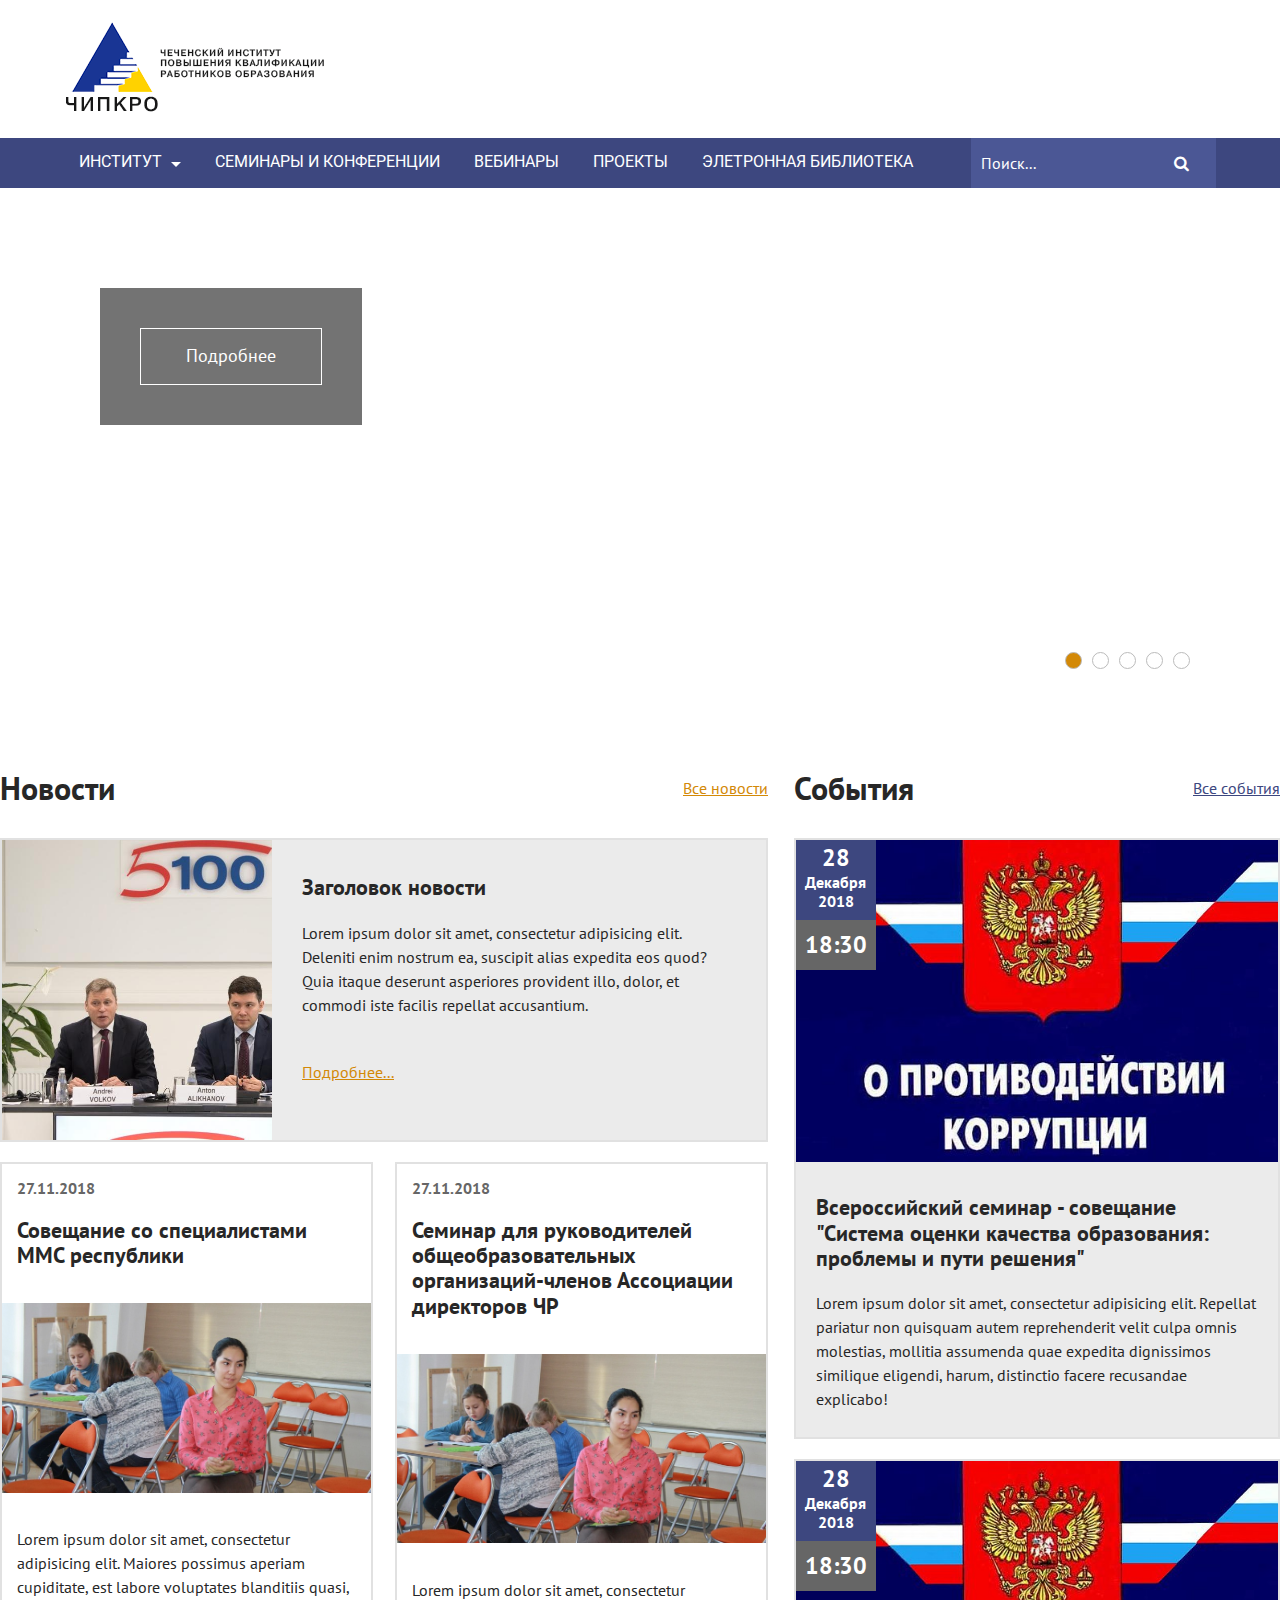
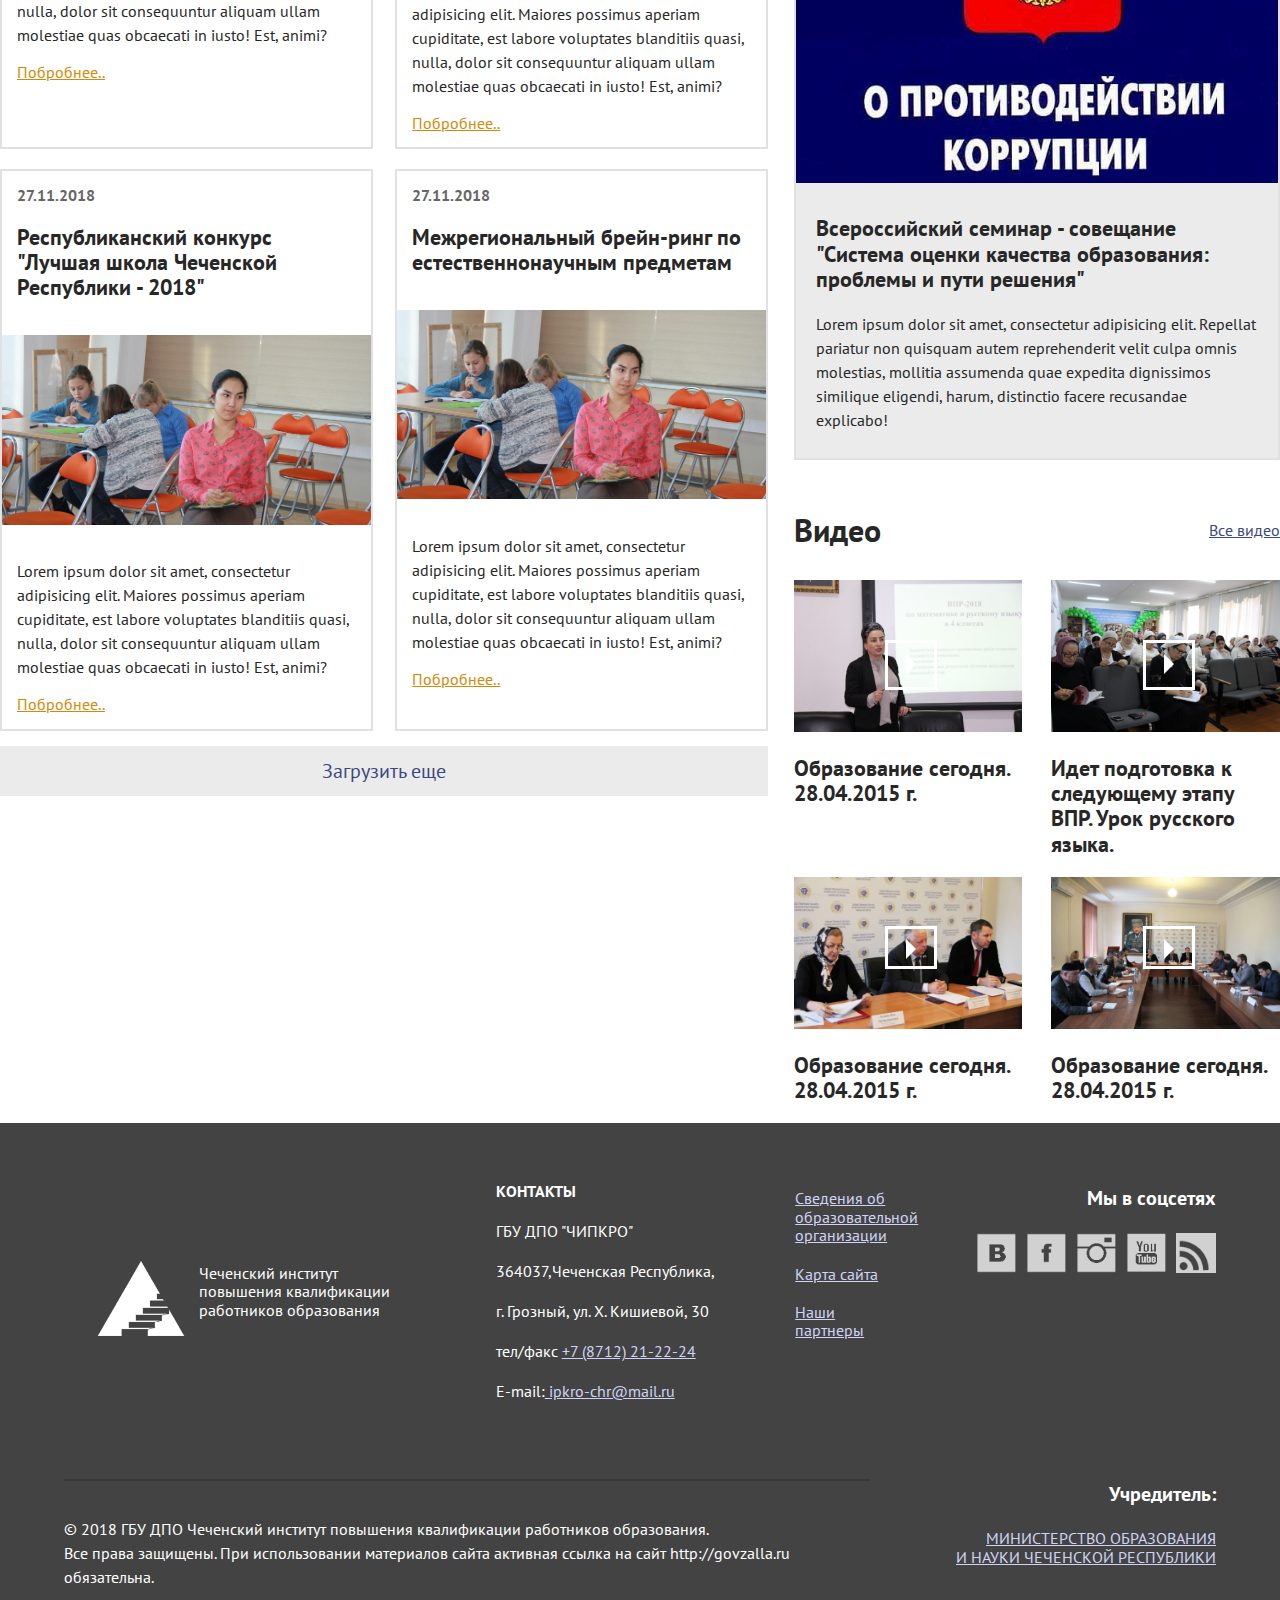
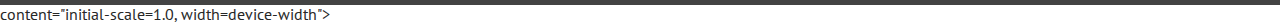
<file: index.html>
<!DOCTYPE html>
<html lang="en">
	<head>
		<meta charset="UTF-8">
		<link rel="stylesheet" href="css/reset.css">
		<link rel="stylesheet" href="css/style.css">
		<link rel="stylesheet" href="https://cdnjs.cloudflare.com/ajax/libs/font-awesome/4.7.0/css/font-awesome.min.css">
		<meta name="viewport" content="width=device-width, initial-scale=1.0">
		<script src="https://ajax.googleapis.com/ajax/libs/jquery/3.3.1/jquery.min.js"></script>
	
	</head>

		<title>Govzalla</title>
<body>
	<!--HEADER CONTENT-->
	<div class="container">
		<div class="header">
			<div class="header__logo">
				<img src="img/logo.png" alt="логотип ЧИПКРО">
			</div>
			<div class="header__sidebar">
				<div class="menu-button">
					<button type="button" class="navbar-toggle" onclick="myFunction(this)">
							<span class="icon-menu-btn one-anim"></span>
							<span class="icon-menu-btn two-anim"></span>
							<span class="icon-menu-btn three-anim"></span>
					</button>
				</div>

			</div>
		</div>
		<div class="navbar-container">
			<div class="navbar">
				<div class="navbar__top">
					<ul class="ul">
						<li class="dropdown">
							<a href="#">Институт <span class="carent"></span></a>
						<div class="dropdown-menu">
								<div class="table">
							      <ul class="row">
							        <li class="cell"><a href="">История института</a></li>
							        <li class="cell"><a href="">Структура института</a></li>
							        <li class="cell"><a href="">Деятельность института</a></li>
							        <li class="cell"><a href="">Кафедры</a></li>
							      </ul>
							      <ul class="row">
							        <li class="cell"><a href="">Центры</a></li>
							        <li class="cell"><a href="">Ученный совет</a></li>
							        <li class="cell"><a href="">Программы повышения квалификации</a></li>
							        <li class="cell"><a href="">Профсоюзная страничка</a></li>
							      </ul>
   								</div>
						</div>
						</li>
						<li><a href="#">Семинары и конференции</a></li>
						<li><a href="#">Вебинары</a></li>
						<li><a href="">Проекты</a></li>
						<li><a href="">Элетронная библиотека</a></li>
					</ul>
				</div>
				<div class="navbar__search">
					<form action="#" class="form-search">
						<div class="form-group">
							<input type="text" class="input-search" placeholder="Поиск...">
						<button type="submit" class="btn btn-search fa fa-search">
							<i class="icon-search"></i>
						</button>
						</div>
					</form>
				</div>
			</div>
		</div>
	</div>
	<div class="container slide-main-content">
			<div class="slide__wrap">
				<div class="slider-plate">
					<div class="slider-header">
							<!-- <h1>Межрегиональный брейн-ринг по естественнонаучным предметам</h1> -->
					</div>
					<div class="slider-footer btn btn-more ">
							<a href="#"> Подробнее</a>
					</div>
				</div>
			</div>
	</div>
		<div class="row-dot">
				<div class="dot-content">
					<span></span>
				</div>
		</div>

<!--MAIN CONTENT-->

	<div class="container">
			<div class="main-content">
			 <div class="news-box">
				<div class="header-news">
					<div class="header__title">
						<h1>Новости</h1>
					</div>
					<div class="header__link">
						<a href="#" class="post__more"> Все новости</a>
					</div>
				</div>
				<div class="main-card">
					<div class="main__img">
						
					</div>
					<div class="main__right">
						<div class="main__description">
						<a href="#" class="h1post">Заголовок новости</a>
						<p>Lorem ipsum dolor sit amet, consectetur adipisicing elit. Deleniti enim nostrum ea, suscipit alias expedita eos quod? Quia itaque deserunt asperiores provident illo, dolor, et commodi iste facilis repellat accusantium.</p>
					</div>
					<div class="main__link">
						<a href="#" class="post__more">Подробнее...</a>
					</div>
					</div>
				</div>
				<div class="post">
					<div class="post__item">
						<div class="post__content">
							<div class="post__date">27.11.2018</div>
							<a href="" class="h1post">Совещание со специалистами ММС республики</a>
						</div>
						<div class="post__img">
							<img src="uploads/posts/11.jpg" alt="">
						</div>
						<div class="post__content">
							<p>
								Lorem ipsum dolor sit amet, consectetur adipisicing elit. Maiores possimus aperiam cupiditate, est labore voluptates blanditiis quasi, nulla, dolor sit consequuntur aliquam ullam molestiae quas obcaecati in iusto! Est, animi?
							</p>
							<a href="#" class="post__more"> Побробнее..</a>
						</div>
					</div>
				<div class="post__item">
					<div class="post__content">
						<div class="post__date">27.11.2018</div>
						<a href="" class="h1post">Семинар для руководителей общеобразовательных организаций-членов Ассоциации директоров ЧР</a>
					</div>
					<div class="post__img">
						<img src="uploads/posts/11.jpg" alt="">
					</div>
					<div class="post__content">
						<p>
							Lorem ipsum dolor sit amet, consectetur adipisicing elit. Maiores possimus aperiam cupiditate, est labore voluptates blanditiis quasi, nulla, dolor sit consequuntur aliquam ullam molestiae quas obcaecati in iusto! Est, animi?
						</p>
						<a href="#" class="post__more"> Побробнее..</a>
					</div>
				</div>
					<div class="post__item">
					<div class="post__content">
						<div class="post__date">27.11.2018</div>
						<a href="" class="h1post">Республиканский конкурс "Лучшая школа Чеченской Республики - 2018"</a>
					</div>
					<div class="post__img">
						<img src="uploads/posts/11.jpg" alt="">
					</div>
					<div class="post__content">
						<p>
							Lorem ipsum dolor sit amet, consectetur adipisicing elit. Maiores possimus aperiam cupiditate, est labore voluptates blanditiis quasi, nulla, dolor sit consequuntur aliquam ullam molestiae quas obcaecati in iusto! Est, animi?
						</p>
						<a href="#" class="post__more"> Побробнее..</a>
					</div>
				</div>
				<div class="post__item">
					<div class="post__content">
						<div class="post__date">27.11.2018</div>
						<a href="" class="h1post">Межрегиональный брейн-ринг по естественнонаучным предметам</a>
					</div>
					<div class="post__img">
						<img src="uploads/posts/11.jpg" alt="">
					</div>
					<div class="post__content">
						<p>
							Lorem ipsum dolor sit amet, consectetur adipisicing elit. Maiores possimus aperiam cupiditate, est labore voluptates blanditiis quasi, nulla, dolor sit consequuntur aliquam ullam molestiae quas obcaecati in iusto! Est, animi?
						</p>
						<a href="#" class="post__more"> Побробнее..</a>
					</div>
				</div>
				<div class="post__item">
					<div class="post__content">
						<div class="post__date">27.11.2018</div>
						<a href="" class="h1post">Межрегиональный брейн-ринг по естественнонаучным предметам</a>
					</div>
					<div class="post__img">
						<img src="uploads/posts/11.jpg" alt="">
					</div>
					<div class="post__content">
						<p>
							Lorem ipsum dolor sit amet, consectetur adipisicing elit. Maiores possimus aperiam cupiditate, est labore voluptates blanditiis quasi, nulla, dolor sit consequuntur aliquam ullam molestiae quas obcaecati in iusto! Est, animi?
						</p>
						<a href="#" class="post__more"> Побробнее..</a>
					</div>
				</div>
				<div class="post__item">
					<div class="post__content">
						<div class="post__date">27.11.2018</div>
						<a href="" class="h1post">Межрегиональный брейн-ринг по естественнонаучным предметам</a>
					</div>
					<div class="post__img">
						<img src="uploads/posts/11.jpg" alt="">
					</div>
					<div class="post__content">
						<p>
							Lorem ipsum dolor sit amet, consectetur adipisicing elit. Maiores possimus aperiam cupiditate, est labore voluptates blanditiis quasi, nulla, dolor sit consequuntur aliquam ullam molestiae quas obcaecati in iusto! Est, animi?
						</p>
						<a href="#" class="post__more"> Побробнее..</a>
					</div>
				</div>
				<div class="post__item">
					<div class="post__content">
						<div class="post__date">27.11.2018</div>
						<a href="" class="h1post">Межрегиональный брейн-ринг по естественнонаучным предметам</a>
					</div>
					<div class="post__img">
						<img src="uploads/posts/11.jpg" alt="">
					</div>
					<div class="post__content">
						<p>
							Lorem ipsum dolor sit amet, consectetur adipisicing elit. Maiores possimus aperiam cupiditate, est labore voluptates blanditiis quasi, nulla, dolor sit consequuntur aliquam ullam molestiae quas obcaecati in iusto! Est, animi?
						</p>
						<a href="#" class="post__more"> Побробнее..</a>
					</div>
				</div>
				<div class="post__item">
					<div class="post__content">
						<div class="post__date">27.11.2018</div>
						<a href="" class="h1post">Межрегиональный брейн-ринг по естественнонаучным предметам</a>
					</div>
					<div class="post__img">
						<img src="uploads/posts/11.jpg" alt="">
					</div>
					<div class="post__content">
						<p>
							Lorem ipsum dolor sit amet, consectetur adipisicing elit. Maiores possimus aperiam cupiditate, est labore voluptates blanditiis quasi, nulla, dolor sit consequuntur aliquam ullam molestiae quas obcaecati in iusto! Est, animi?
						</p>
						<a href="#" class="post__more"> Побробнее..</a>
					</div>
				</div>
				</div>	
				<div class="load">
		<div class="load__btn">
			<a href="#" id="load-news">Загрузить еще</a>
		</div>
		</div>
			</div>
		<div class="event-box">
			<div class="header-event">
					<div class="header-event__title">
						<h1>События</h1>
					</div>
					<div class="header-event__link">
						<a href="#" > Все события</a>
					</div>
			</div>
			<div class="event__item">
				<div class="event__img">
					<img src="uploads/anticor.jpg" alt="">
				</div>
				<span class="date">
					<span class="day">28</span>
					<span>Декабря</span>
					<span>2018</span>
					<span class="time">18:30</span>
				</span>
				<div class="event__description">
					<a href="" class="h1post">Всероссийский семинар - совещание "Система оценки качества образования: проблемы и пути решения"</a>

					<p>Lorem ipsum dolor sit amet, consectetur adipisicing elit. Repellat pariatur non quisquam autem reprehenderit velit culpa omnis molestias, mollitia assumenda quae expedita dignissimos similique eligendi, harum, distinctio facere recusandae explicabo!</p>
				</div>
			</div>
			<div class="event__item">
				<div class="event__img">
					<img src="uploads/anticor.jpg" alt="">
				</div>
				<span class="date">
					<span class="day">28</span>
					<span>Декабря</span>
					<span>2018</span>
					<span class="time">18:30</span>
				</span>
				<div class="event__description">
					<a href="" class="h1post">Всероссийский семинар - совещание "Система оценки качества образования: проблемы и пути решения"</a>

					<p>Lorem ipsum dolor sit amet, consectetur adipisicing elit. Repellat pariatur non quisquam autem reprehenderit velit culpa omnis molestias, mollitia assumenda quae expedita dignissimos similique eligendi, harum, distinctio facere recusandae explicabo!</p>
				</div>
			</div>
			<div class="header-event">
					<div class="header-event__title">
						<h1>Видео</h1>
					</div>
					<div class="header-event__link">
						<a href="#" >Все видео</a>
					</div>
			</div>
			<div class="video-content">
				<div class="video__item">
					<div class="video__img">
						<div class="play-box">
							<div class="play-btn"></div>
						</div>
						<img src="uploads/video/vid_1.jpg" alt="">
						<a href="" class="h1post">Образование сегодня. 28.04.2015 г.</a>
					</div>
				</div>
				<div class="video__item">
					<div class="play-box">
							<div class="play-btn"></div>
						</div>
					<div class="video__img">
						<img src="uploads/video/vid_2.jpg" alt="">
						<a href="" class="h1post">Идет подготовка к следующему этапу ВПР. Урок русского языка.</a>
					</div>
				</div>
				<div class="video__item">
					<div class="play-box">
							<div class="play-btn"></div>
						</div>
					<div class="video__img">
						<img src="uploads/video/vid_3.jpg" alt="">
						<a href="" class="h1post">Образование сегодня. 28.04.2015 г.</a>
					</div>
				</div>
				<div class="video__item">
					<div class="play-box">
							<div class="play-btn"></div>
						</div>
					<div class="video__img">
						<img src="uploads/video/vid_4.jpg" alt="">
						<a href="" class="h1post">Образование сегодня. 28.04.2015 г.</a>
					</div>
				</div>
			</div>
		</div>
		</div>
	</div>

	<div class="container">
		
	</div>
	
	<!--FOOTER CONTENT-->
	<div class="footer">
		<div class="footer__wrap">
			<div class="footer__row">
				<div class="footer__col1">
				<div class="footer__logo-content">
					<div class="logo__img">
						<a href="#" class="logo__link">
							<img src="img/logo2.png" alt="logo">
						</a>
					</div>
					<div class="logo__text">
						<span>Чеченский институт повышения квалификации работников образования</span>
					</div>
					
				</div>
				<div class="footer__contact">
					<p><b>КОНТАКТЫ</b></p>
					<p>ГБУ ДПО "ЧИПКРО"</p>

					<p>364037,Чеченская Республика,</p>

					<p>г. Грозный, ул. Х. Кишиевой, 30</p>

					<p>тел/факс <a href="tel:+7 (8712) 21-22-24">+7 (8712) 21-22-24</a></p>

					<p>E-mail:<a href="mailto:ipkro-chr@mail.ru" target="_blank"> ipkro-chr@mail.ru</a></p>
				</div>
			</div>
			<div class="footer__col2">
				<div class="footer__navbar">
					<ul class="footer__menu">
						<li><a href="#"> Сведения об образовательной организации</a></li>
						<li><a href="#" >Карта сайта</a></li>
						<li><a href="#" >Наши партнеры</a></li>
					</ul>
				</div>
				<div class="footer__social">
					<p>Мы в соцсетях</p>
					<div class="social__icons">
						<ul class="icon__list">
							<li><a href="#" class="vk responsive-icon"></a></li>
							<li><a href="#" class="facebook responsive-icon"></a></li>
							<li><a href="#" class="instagram responsive-icon"></a></li>
							<li><a href="#" class="youtube responsive-icon"></a></li>
							<li><a href="#" class="rss responsive-icon"></a></li>
						</ul>
					</div>
				</div>	
			</div>
			</div>
			<div class="footer__row">
				<div class="copyright">
					<p>© 2018 ГБУ ДПО Чеченский институт повышения квалификации работников образования. <br> Все права защищены. 
				При использовании материалов сайта активная ссылка на сайт http://govzalla.ru обязательна.</p>
				</div>
				<div class="founder">
					<p>Учредитель:</p>
					<span><a href="http://mon95.ru/">
						МИНИСТЕРСТВО ОБРАЗОВАНИЯ<br>И НАУКИ ЧЕЧЕНСКОЙ РЕСПУБЛИКИ 
					</a></span>
				</div>
			</div>
		</div>
	</div>
		<script>
			
				    // размер окна 479px или меньше
// mql.matches
				    $(document).ready(function(){
				    	var mql = window.matchMedia('all and (max-width: 768px)');
				    	var mqlBig = window.matchMedia('all and (min-width: 768px)');
				    	
						$('.dropdown').on('click',function(){
							if (mql.matches) {

								$(this).children('.dropdown-menu').stop(false,true).slideToggle(300);
								
							}
						})

						$('.dropdown').hover(function(){
							if(mqlBig.matches) {
								$(this).children('.dropdown-menu').stop(true, false, true).fadeToggle(400);
							}
							
						})

					})

				
		</script>
	<!-- <script src="js/menu.js"></script> -->
	<script src="js/mado.js"></script>content="initial-scale=1.0, width=device-width">
	<script src="js/news-load.js"></script>
	<script>
		// function for toggle btn navbar 
		function myFunction(x) {
 		 x.classList.toggle("change");
 		 $('.navbar').stop(false,true).slideToggle(300);
}
	</script>
</body>
</html>
</file>
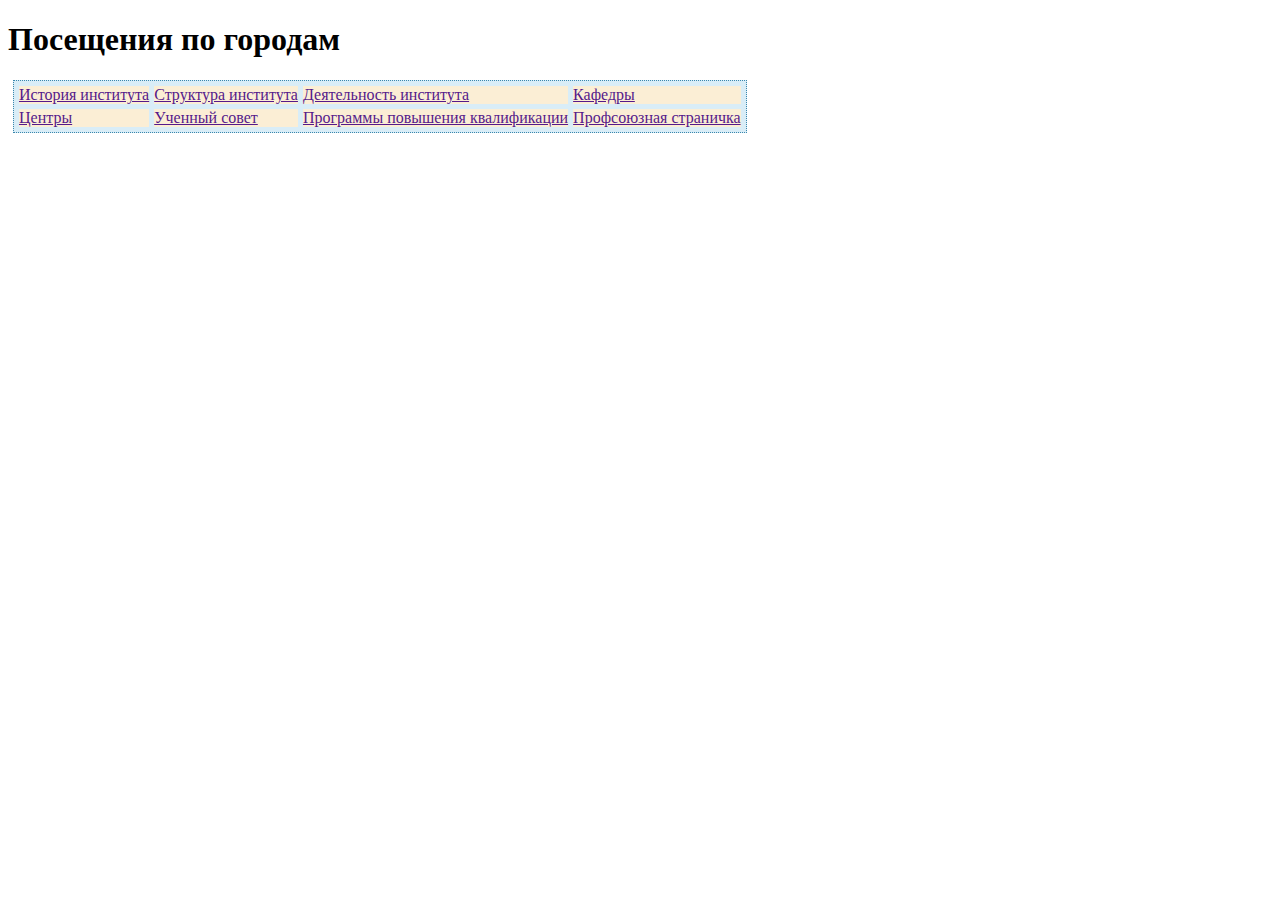
<file: example.html>
<!DOCTYPE html>
<html>
  <head>
    <meta charset="utf-8">
    <title>display: table-cell</title>
    <link rel="stylesheet" href="example.css">
  </head>
  <body>
    <h1>Посещения по городам</h1>
    <div class="table">
      <ul class="row">
        <li class="cell"><a href="">История института</a></li>
        <li class="cell"><a href="">Структура института</a></li>
        <li class="cell"><a href="">Деятельность института</a></li>
        <li class="cell"><a href="">Кафедры</a></li>
      </ul>
      <ul class="row">
        <li class="cell"><a href="">Центры</a></li>
        <li class="cell"><a href="">Ученный совет</a></li>
        <li class="cell"><a href="">Программы повышения квалификации</a></li>
        <li class="cell"><a href="">Профсоюзная страничка</a></li>
      </ul>
    </div>
  </body>
</html>
</file>
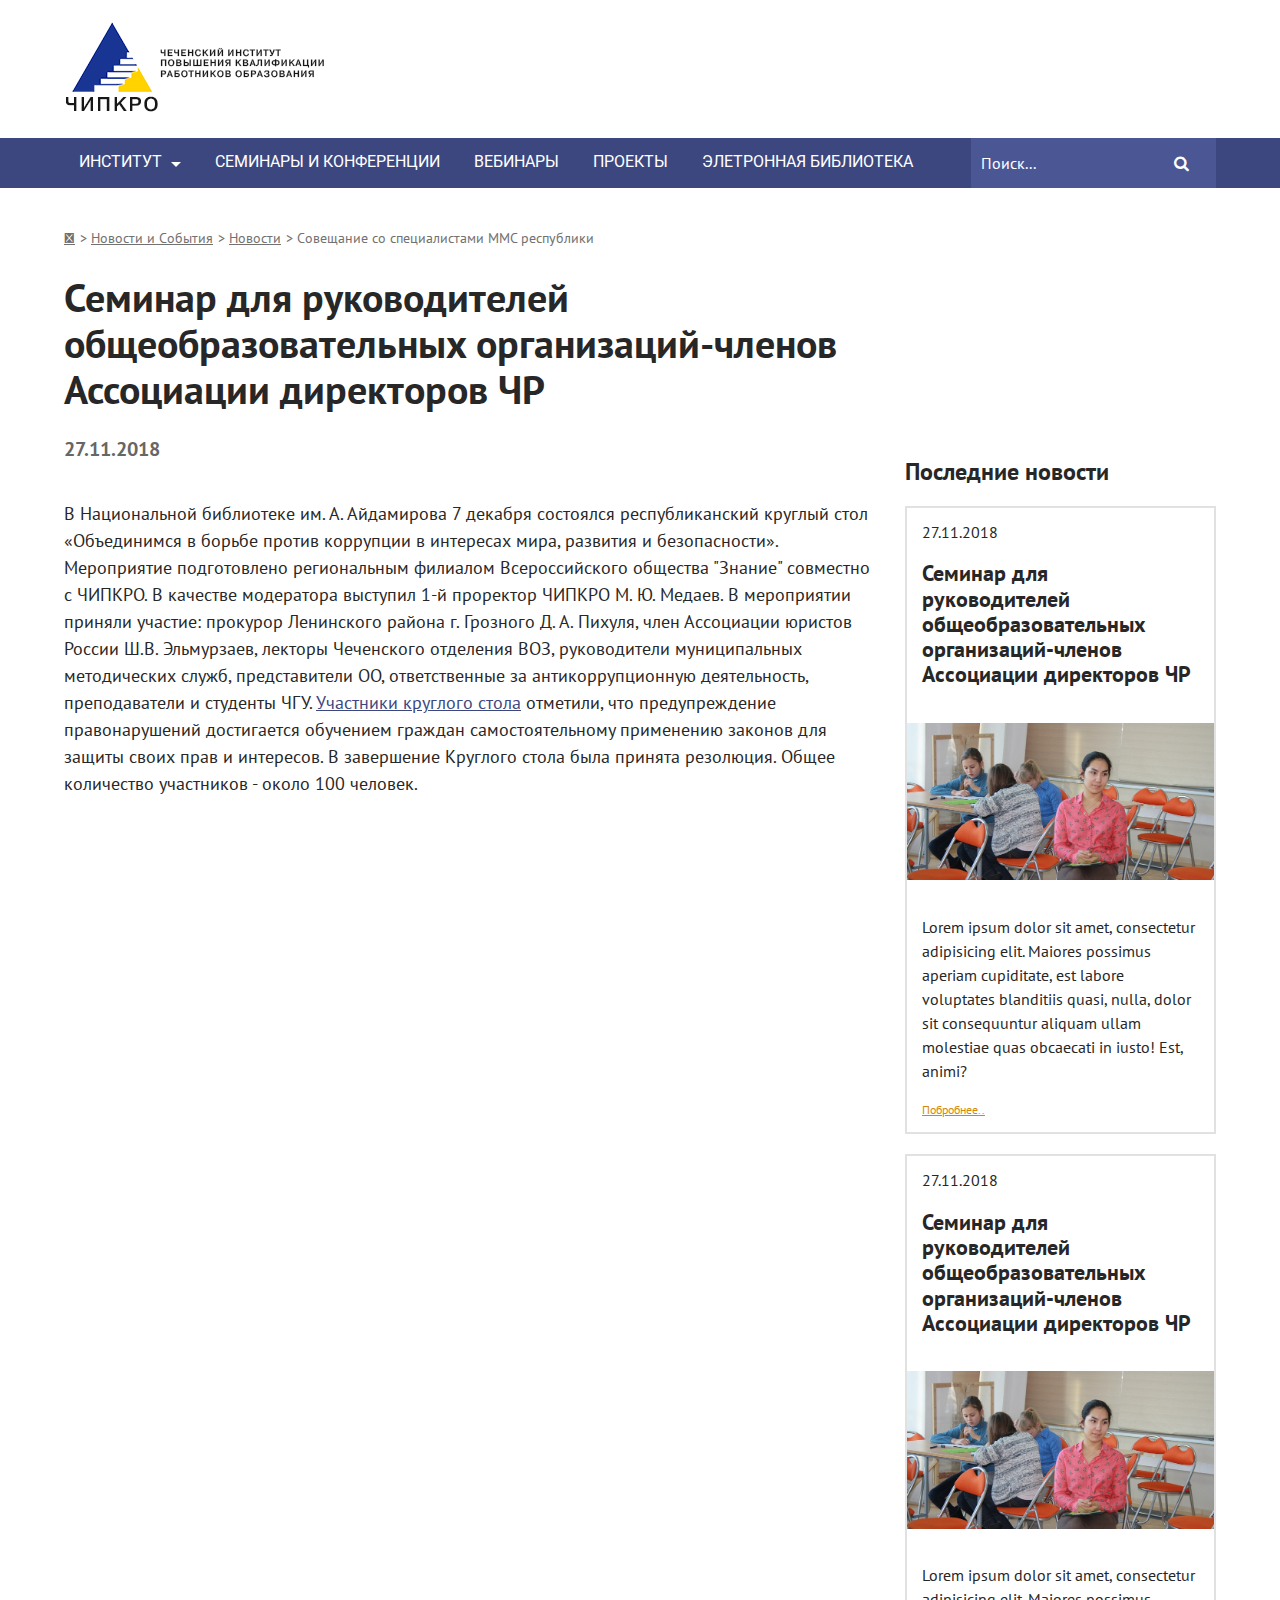
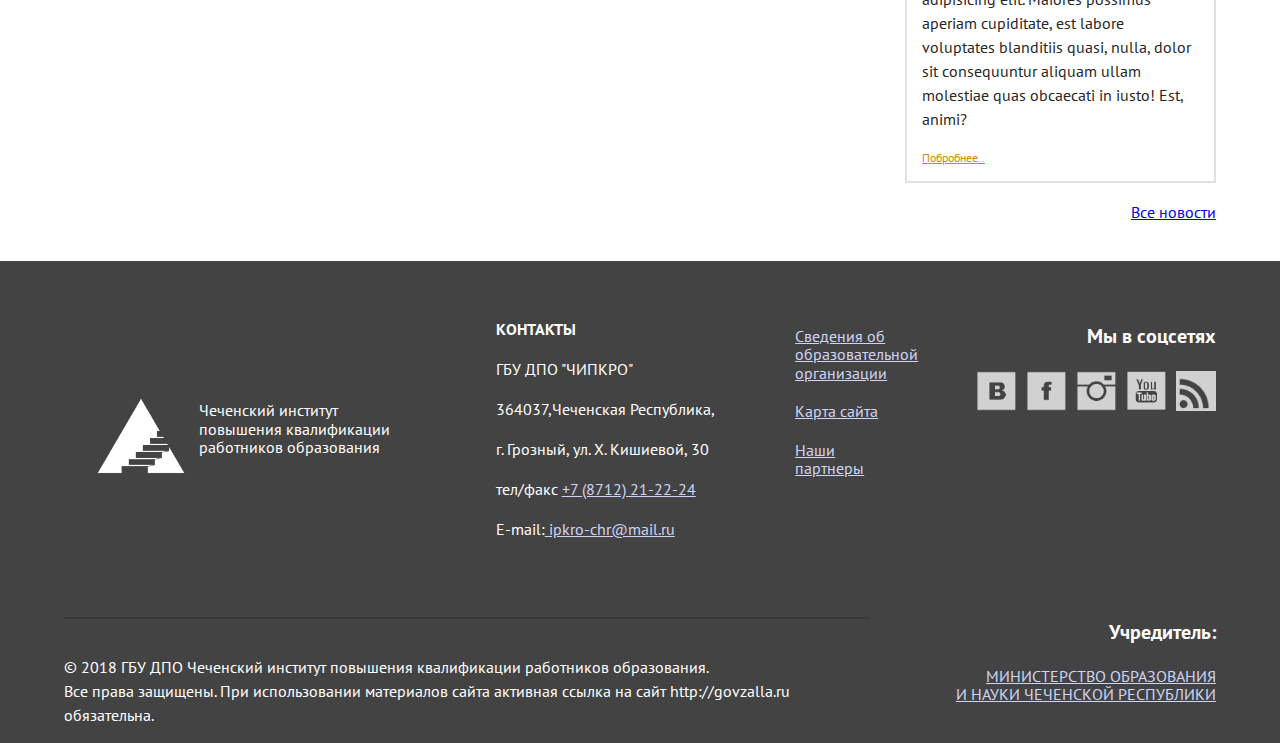
<file: page.html>
<!DOCTYPE html>
<html lang="en">
	<head>
		<meta charset="UTF-8">
		<link rel="stylesheet" href="css/reset.css">
		<link rel="stylesheet" href="css/style.css">
		<link rel="stylesheet" href="https://cdnjs.cloudflare.com/ajax/libs/font-awesome/4.7.0/css/font-awesome.min.css">
		<link rel="stylesheet" href="https://use.fontawesome.com/releases/v5.6.3/css/all.css" integrity="sha384-UHRtZLI+pbxtHCWp1t77Bi1L4ZtiqrqD80Kn4Z8NTSRyMA2Fd33n5dQ8lWUE00s/" crossorigin="anonymous">
		<meta name="viewport" content="width=device-width, initial-scale=1.0">
		<script src="https://ajax.googleapis.com/ajax/libs/jquery/3.3.1/jquery.min.js"></script>
	
	</head>

		<title>Govzalla</title>
<body>
	<!--HEADER CONTENT-->
	<div class="container">
		<div class="header">
			<div class="header__logo">
				<img src="img/logo.png" alt="логотип ЧИПКРО">
			</div>
			<div class="header__sidebar">
				<div class="menu-button">
					<button type="button" class="navbar-toggle" >
							<span class="icon-menu-btn one-anim"></span>
							<span class="icon-menu-btn two-anim"></span>
							<span class="icon-menu-btn three-anim"></span>
					</button>
				</div>

			</div>
		</div>
		<div class="navbar-container">
			<div class="navbar">
				<div class="navbar__search">
					<form action="#" class="form-search">
						<div class="form-group">
							<input type="text" class="input-search" placeholder="Поиск...">
						<button type="submit" class="btn btn-search fa fa-search">
							<i class="icon-search"></i>
						</button>
						</div>
					</form>
				</div>
				<div class="navbar__top">
					<ul>
						<li class="dropdown">
							<a href="#">Институт <span class="carent"></span></a>
						<div class="dropdown-menu">
								<div class="table">
							      <ul class="row">
							        <li class="cell"><a href="">История института</a></li>
							        <li class="cell"><a href="">Структура института</a></li>
							        <li class="cell"><a href="">Деятельность института</a></li>
							        <li class="cell"><a href="">Кафедры</a></li>
							      </ul>
							      <ul class="row">
							        <li class="cell"><a href="">Центры</a></li>
							        <li class="cell"><a href="">Ученный совет</a></li>
							        <li class="cell"><a href="">Программы повышения квалификации</a></li>
							        <li class="cell"><a href="">Профсоюзная страничка</a></li>
							      </ul>
   								</div>
						</div>
						</li>
						<li><a href="#">Семинары и конференции</a></li>
						<li><a href="#">Вебинары</a></li>
						<li><a href="">Проекты</a></li>
						<li><a href="">Элетронная библиотека</a></li>
					</ul>
				</div>
				
			</div>
		</div>
		
	</div>

<!--MAIN CONTENT-->
	<div class="container">
		<div class="article-content">
			<div class="article-content__header">
				<div class="article-nav">
					<ul class="breadcrumb">
							<li><a href="#"><span class="fas fa-home"></span></a></li>
							<li><a href="#">Новости и События</a></li>
							<li><a href="#">Новости</a></li>
							<li>Совещание со специалистами ММС республики</li>
					</ul>
				</div>
				<div class="post-full-title">
						<h1>Семинар для руководителей общеобразовательных организаций-членов Ассоциации директоров ЧР</h1>
				</div>
			</div>
			<div class="article-main">
				<div class="article-main__body">
					<div class="post-full">
					<div class="post-full__content">
					
						<div class="post__date">27.11.2018
						</div>
					<div class="post__body">
						<p>
							В Национальной библиотеке им. А. Айдамирова 7 декабря состоялся республиканский круглый стол «Объединимся в борьбе против коррупции в интересах мира, развития и безопасности». Мероприятие подготовлено региональным филиалом Всероссийского общества "Знание" совместно с ЧИПКРО. В качестве модератора выступил 1-й проректор ЧИПКРО М. Ю. Медаев. В мероприятии приняли участие: прокурор Ленинского района г. Грозного Д. А. Пихуля, член Ассоциации юристов России Ш.В. Эльмурзаев, лекторы Чеченского отделения ВОЗ, руководители муниципальных методических служб, представители ОО, ответственные за антикоррупционную деятельность, преподаватели и студенты ЧГУ. 
     <a href="#">Участники круглого стола</a> отметили, что предупреждение правонарушений достигается обучением граждан самостоятельному применению законов для защиты своих прав и интересов. В завершение Круглого стола была принята резолюция. Общее количество участников - около 100 человек.  
						</p>
					</div>
					</div>
					
				</div>	
				</div>
				
			<div class="last-news">
				<h2>Последние новости</h2>
				<div class="post__container">
					<div class="post__item">
					<div class="post__content">
						<div class="post__date">27.11.2018</div>
						<a href="" class="h1post">Семинар для руководителей общеобразовательных организаций-членов Ассоциации директоров ЧР</a>
					</div>
					<div class="post__img">
						<img src="uploads/posts/11.jpg" alt="">
					</div>
					<div class="post__content">
						<p>
							Lorem ipsum dolor sit amet, consectetur adipisicing elit. Maiores possimus aperiam cupiditate, est labore voluptates blanditiis quasi, nulla, dolor sit consequuntur aliquam ullam molestiae quas obcaecati in iusto! Est, animi?
						</p>
						<a href="#" class="post__more"> Побробнее..</a>
					</div>
				</div>
				<div class="post__item">
					<div class="post__content">
						<div class="post__date">27.11.2018</div>
						<a href="" class="h1post">Семинар для руководителей общеобразовательных организаций-членов Ассоциации директоров ЧР</a>
					</div>
					<div class="post__img">
						<img src="uploads/posts/11.jpg" alt="">
					</div>
					<div class="post__content">
						<p>
							Lorem ipsum dolor sit amet, consectetur adipisicing elit. Maiores possimus aperiam cupiditate, est labore voluptates blanditiis quasi, nulla, dolor sit consequuntur aliquam ullam molestiae quas obcaecati in iusto! Est, animi?
						</p>
						<a href="#" class="post__more"> Побробнее..</a>
					</div>
				</div>
				</div>
					
				<div class="post__more">
					<a href="#">Все новости</a></div>
			</div>
				
			</div>
		</div>	
	</div>

	
	<!--FOOTER CONTENT-->
	<div class="footer">
		<div class="footer__wrap">
			<div class="footer__row">
				<div class="footer__col1">
				<div class="footer__logo-content">
					<div class="logo__img">
						<a href="#" class="logo__link">
							<img src="img/logo2.png" alt="logo">
						</a>
					</div>
					<div class="logo__text">
						<span>Чеченский институт повышения квалификации работников образования</span>
					</div>
					
				</div>
				<div class="footer__contact">
					<p><b>КОНТАКТЫ</b></p>
					<p>ГБУ ДПО "ЧИПКРО"</p>

					<p>364037,Чеченская Республика,</p>

					<p>г. Грозный, ул. Х. Кишиевой, 30</p>

					<p>тел/факс <a href="tel:+7 (8712) 21-22-24">+7 (8712) 21-22-24</a></p>

					<p>E-mail:<a href="mailto:ipkro-chr@mail.ru" target="_blank"> ipkro-chr@mail.ru</a></p>
				</div>
			</div>
			<div class="footer__col2">
				<div class="footer__navbar">
					<ul class="footer__menu">
						<li><a href="#"> Сведения об образовательной организации</a></li>
						<li><a href="#" >Карта сайта</a></li>
						<li><a href="#" >Наши партнеры</a></li>
					</ul>
				</div>
				<div class="footer__social">
					<p>Мы в соцсетях</p>
					<div class="social__icons">
						<ul class="icon__list">
							<li><a href="#" class="vk responsive-icon"></a></li>
							<li><a href="#" class="facebook responsive-icon"></a></li>
							<li><a href="#" class="instagram responsive-icon"></a></li>
							<li><a href="#" class="youtube responsive-icon"></a></li>
							<li><a href="#" class="rss responsive-icon"></a></li>
						</ul>
					</div>
				</div>	
			</div>
			</div>
			<div class="footer__row">
				<div class="copyright">
					<p>© 2018 ГБУ ДПО Чеченский институт повышения квалификации работников образования. <br> Все права защищены. 
				При использовании материалов сайта активная ссылка на сайт http://govzalla.ru обязательна.</p>
				</div>
				<div class="founder">
					<p>Учредитель:</p>
					<span><a href="http://mon95.ru/">
						МИНИСТЕРСТВО ОБРАЗОВАНИЯ<br>И НАУКИ ЧЕЧЕНСКОЙ РЕСПУБЛИКИ 
					</a></span>
				</div>
			</div>
		</div>
	</div>
		<script>
				    $(document).ready(function(){
				    	var mql = window.matchMedia('all and (max-width: 768px)');
				    	var mqlBig = window.matchMedia('all and (min-width: 768px)');
				    	
						$('.dropdown').on('click',function(){
							if (mql.matches) {

								$(this).children('.dropdown-menu').stop(false,true).slideToggle(300);
								
							}
						})

						$('.dropdown').hover(function(){
							if(mqlBig.matches) {
								$(this).children('.dropdown-menu').stop(true, false, true).fadeToggle(400);
							}
						})

						$('.navbar-toggle').on('click',function(){
							$(this).toggleClass('change');
							$('.navbar').slideToggle();
						})

						$(window).resize(function(){
							if($(window).width() > 768) {
								$('.navbar').removeAttr('style')
							}
						})

 		 			})
 		 			
		</script>


	<script src="js/mado.js"></script>
	<script src="js/news-load.js"></script>
	<script>

	</script>
</body>
</html>
</file>
<file: css/style.css>
@import url('https://fonts.googleapis.com/css?family=Roboto:400,500,700&subset=cyrillic');
@import url('https://fonts.googleapis.com/css?family=Spectral:400,500,700&subset=cyrillic');
@import url('https://fonts.googleapis.com/css?family=PT+Sans:400,700&subset=cyrillic-ext');

body {
	font-family: 'PT Sans', sans-serif;
	color: #272727;
}

p {
	line-height: 1.5;
}

img {
	max-width: 100%;
	height: auto;
}


.container {
	width: 100%;
}
/*

HEADER

*/
.header	{
	display: flex;
	justify-content: space-between;
	max-width: 1330px;
	height: auto;
	margin: 0 auto;
	padding: 20px 0;
}

.header__logo {
	justify-content: flex-start;
}

.header__sidebar {
	padding:20px 20px 0 0;
}

.header__sidebar ul li {
	display: inline-block;
}

/*toggle btn for responsive menu */

.menu-button {
	display: none;
}

button.navbar-toggle {
	display: inline-block;
 	cursor: pointer;
	background-color: inherit;
	border: 0px;
}

button.navbar-toggle:focus {
	outline: none;
}

.change .one-anim {
  	-webkit-transform: rotate(-45deg) translate(-9px, 6px);
  	transform: rotate(-45deg) translate(-9px, 6px);
}

.change .two-anim {
	opacity: 0;
}

.change .three-anim {
	-webkit-transform: rotate(45deg) translate(-8px, -8px);
  	transform: rotate(45deg) translate(-8px, -8px);
}

.menu-button span.icon-menu-btn {
	display: block;
	width: 30px;
	height: 5px;
	background-color: #3d477f;
	margin: 6px 0;
	margin-right: 5px 0;
	transition: 0.4s;

}

/*

TOP MAIN MENU

*/

.navbar-container {
	width: 100%;
	background: #3d477f;
}

.navbar {
	display: flex;
	justify-content: space-between;
	max-width: 1330px;
	margin: 0 auto;
}

.navbar__top {
	display: flex;
	position: relative;
	background: #3d477f;
	color:white;
	text-transform: uppercase;
	order:1;
}

.navbar__top ul {
	margin: 0;
	padding: 0;
	text-transform: uppercase;
	list-style-type: none;
}

.navbar__top ul li {
	display: inline-block;	
}

.navbar__top ul li a {
	display: block;
	font-size: 16px;
    font-family: 'Roboto', sans-serif;
    color: white;
    text-decoration: none;
    padding: 15px;
}

.navbar__top ul li:hover {
	background: #141E53;
}


.carent {
	width: 0;
	height: 0;
	border: 5px solid transparent;
	border-top-color: white;
 	border-bottom: 0;
 	margin-left: 5px;
 	display: inline-block;
}



.dropdown-menu {
	position: absolute;
    left: 0;
    z-index: 1000;
    display: none;
    min-width: 100%;
    min-height: 80px;
    padding: 35px 0;
    list-style: none;
    background: #141E53;
}


.dropdown-menu div.table {
   display: table;
   border-color: #3a87ad;
   padding: 0;
   border-spacing: 5px;
}

.dropdown-menu div.table ul.row {
   display: table-row;
  
}

.dropdown-menu div.table ul li.cell {
   display: table-cell;
 
}

.dropdown-menu ul li a {
	color: white;
	font-weight: 400;
	font-size: 12px;
}

.dropdown-menu ul li a:hover {
	text-decoration: underline;
}

.navbar__search {
	display: flex;
	order: 3;
}

.form-group {
	box-sizing: border-box;
	max-width:100%;
	background: #4b5795;
}



.input-search {
	width: 70%;
	padding-left: 10px;
	height: 100%;
	background: transparent;
	border-radius: 0;
	border:0;
	color: white;
}

.input-search:focus, .btn:focus {
  	outline-style:none;
	box-shadow:none;
	border-color:transparent;
}

.input-search  {
    caret-color : white;
}

.input-search::placeholder {
	color: white;
  	opacity: 1; /* Firefox */
}


.btn {
	height: 100%;
	background: transparent;
	border:1px solid red;
	cursor: pointer;
  	border: none;
  	color: white;
  	text-align: center;
  	text-decoration: none;
  	display: inline-block;
  	font-size: 16px;
}

.btn-search {
	padding: 17px 15px;
}


.fa-search {
	color: white;
}


/*
	MAIN SLIDE-CONTENT
*/


.slide-main-content {
	height:500px;
	background-size: cover;
	opacity: 1;
	-webkit-transition: all 0.8s ease-in-out;
  	-moz-transition: all 0.8s ease-in-out;
  	-o-transition: all 0.8s ease-in-out;
 	transition: all 0.8s ease-in-out;
}


.row-dot {
	position: relative;
	max-width: 100%;
	height: 50px;
}


.dot-content {
	position: absolute;
	right: 80px;
	top: -36px;
}

.dot {
    height: 15px;
    width: 15px;
    background-color: inherit;
    border-radius: 50%;
    border: 1px solid #bbb;
    display: inline-block;
    margin-right: 10px;
    cursor: pointer;
}

.dot.active {

    background-color:#d38907;
    -webkit-transition: all 0.8s ease-in-out;
    -moz-transition: all 0.8s ease-in-out;
    -o-transition: all 0.8s ease-in-out;
    transition: all 0.8s ease-in-out;
  
}


.slide__wrap {
	position: relative;
	max-width: 1330px;
	margin: 0 auto;
}


.slider-plate {
	position:absolute;
	top:100px;
	left: 100px;
	background-color: rgba(0,0,0,0.55);
    max-width: 40%;
    padding: 40px;

}

.slider-header h1 {
	text-transform: uppercase;
	font-family: 'Spectral', serif;
	font-weight: 700;
	font-size: 24px;
	color: white;
	opacity: 1;
	-webkit-transition: all 0.8s ease-in-out;
  	-moz-transition: all 0.8s ease-in-out;
  	-o-transition: all 0.8s ease-in-out;
 	transition: all 0.8s ease-in-out;
}


.slider-footer a {
	display: block;
	text-decoration: none;
	color: white;
}
.slider-footer:hover {
	background: white;
} 
.slider-footer:hover a {
	color: #333;
}


.slider-footer {
	padding-left: 10px;
	border: 1px solid white;
}

.btn-more {
	padding: 17px 45px;
	font-size: 18px;
}

.btn-more ::focus {
	padding: 17px 35px;
}


/*
MAIN CONTENT NEWS | EVENTS
*/

/*NEWS BOX///////////////////////////////////////////////*/



.main-content {
	max-width:1330px;
	margin: 0 auto;
	display: flex;
	flex-direction: row;
	justify-content: space-between;	
}

.news-box {
	display: flex;
	flex-direction: column;
	max-width: 60%;
	border: 1px solid red
	justify-content: space-between;
}

.header-news {
	display: flex;
	flex-direction: row;
	justify-content: space-between;
	align-items: center;
	min-height: 100px;
}

.main-card {
	border: 2px #e1e1e1 solid;
	display: flex;
	flex-direction: row;
	flex-wrap: wrap;
	background: #ebebeb;
}

.main__right {
	display: flex;
	width: 60%;
	flex-direction: column;
}


.main__img {
	width: 270px;
	height: 300px;
    display: block;
	overflow: hidden;
	background-size: cover;
	background-image: url(../uploads/main-card.jpg);
	margin-right: 15px;
}

.main__description {
	max-width: 100%;
	padding: 15px;
}

.main__link {
	width: 100%;
	padding: 15px;
}

.post .post__date {
    color: #666666;
    font-weight: bold;
    font-size: 16px;
    padding-top: 0px
}

.post__content {
	padding: 15px 15px;
}

.post {
	max-width: 100%;
	display: flex;
	flex-direction: row;
	justify-content: space-between;
	flex-wrap: wrap;
}

.post__item {
	display: none;
	max-width: 48%;
	border: 2px #e1e1e1 solid;
	margin-top: 20px;
}

.post__item:hover, .main-card:hover {
	-webkit-transition: all 0.5s ease-in-out;
  	-moz-transition: all 0.5s ease-in-out;
  	-o-transition: all 0.5s ease-in-out;
 	transition: all 0.5s ease-in-out;
	border: 2px #d38907 solid;
}

.post__img img {
	max-width: 100%;
}


a.h1post  {
	display: block;
	font-size: 22px;
	font-weight: bold;
	margin:20px 0;
	text-decoration: none;
	color: #272727;
}

a.h1post:hover  {
	color: #272727;
	text-decoration: underline;
}

.post__more {
	color: #d38907;
}


/*EVENTS BOX///////////////////////////////////////////////*/

.event-box {
	display: flex;
	flex-direction: column;
	max-width:38%;
}

.header-event {
	display: flex;
	flex-direction: row;
	justify-content: space-between;
	align-items: center;
	min-height: 100px;
} 

.header-event__link a{
	color: #3d477f;
}

.event__item {
	border: 2px #e1e1e1 solid;
	position: relative;
	border: 2px #e1e1e1 solid;
	background: #ebebeb;
	margin-bottom: 20px;
}

.event__item:hover {
	border: 2px #3d477f solid;
	-webkit-transition: all 0.5s ease-in-out;
  	-moz-transition: all 0.5s ease-in-out;
  	-o-transition: all 0.5s ease-in-out;
 	transition: all 0.5s ease-in-out;
}

.event__img {
	width: 100%;
}

.event__img img {
	width: 100%;
}

.event__description {
	padding: 10px 20px;
}

.date span {
	display: block;
}

span.date {
    top: 0;
    height: 80px;
    font-weight: bold;
    background-color: #3d477f;
    font-size: 16px;
    line-height: 1.2;
    padding-top: 4px;
    width: 80px;
    color: #ffffff;
    left: 0;
    display: block;
    position: absolute;
    text-align: center;
}

.day {
	font-size: 24px;
}

.time {
	top: 80px;
    background-color: #666666;
    height: 50px;
    line-height: 50px;
    font-size: 24px;
    display: block;
    position: absolute;
    width: 80px;
    color: #ffffff;
    left: 0;
    text-align: center;
}

/*VIDEO CONTENT //////////////////////////////////////////////////////*/

.video-content {
	display: flex;
	flex-wrap: wrap;
	flex-direction: row;
	justify-content: space-between;
	width: 100%;
}

.video__item {
	max-width: 47%;
	position: relative;
}

.play-box {
	position: absolute;
	width: 20%;
	height: 15%;
	border: 3px solid white;
	top: 20%;
	left: 40%;
}

.play-btn {
	position: absolute;
	top: 25%;
	left: 40%;
	border:10px solid transparent;
	border-left-color: white;
}

.play-box:hover {
	background-color: white;
	-webkit-transition: all 0.3s ease-in-out;
  	-moz-transition: all 0.3s ease-in-out;
  	-o-transition: all 0.3s ease-in-out;
 	transition: all 0.3s ease-in-out;
}

.play-box:hover .play-btn {
	border-left-color: grey;
	-webkit-transition: all 0.3s ease-in-out;
  	-moz-transition: all 0.3s ease-in-out;
  	-o-transition: all 0.3s ease-in-out;
 	transition: all 0.3s ease-in-out;
}

/*LOAD NEWS BUTTON*/

.load {
	margin:15px 0;
	max-width: 100%;
}

.load__btn	{
	width: 100%;
	display: block;
    height: 50px;
    line-height: 50px;
    font-size: 20px;
    color: #00bde8;
    text-align: center;
    text-decoration: none;
    background-color: #ebebeb;
    margin-bottom: 30px;
    cursor: pointer;
}

a#load-news {
	display: block;
	width: 100%;
	text-decoration: none;
	color: #3d477f;

}

/* FOOTER ////////////////////////////////////////////////////*/
.footer {
	width: 100%;
	/*background: #3d477f;*/
	background: #434343;
}

.footer__wrap {
	display: flex;
	flex-direction: column;
	max-width: 1330px;
	margin: 0 auto;
}


.footer__row {
	display: flex;
	flex-direction: row;
}

.footer__col1 {
	display: flex;
	flex-direction: row;
	flex-wrap: wrap;
	max-width: 60%;
	padding: 40px 15px;
	
}
.footer__col2 {
	display: flex;
	flex-wrap: wrap;
	flex-direction: row;
	justify-content: space-between;
	max-width: 40%;
	padding: 40px 0;
	
}

.footer__contact p {
	color: white;
	padding-left: 20px;
}

.footer__logo-content {
	display: flex;
	max-width: 60%;
	align-items: center;
}

a .logo__link {
	display: block;
}

.logo__img {
	max-width: 120px;
	height: auto;
}

.logo__img img {
	width: 100%;
	display: block;
}

.logo__text {
	max-width: 50%; 
	color: white;
}

.copyright {
	border-top: 2px #393939 solid;
	margin-top: 20px;
	padding-top: 20px;
	color: white;
}

.footer__navbar {
	width: 30%;
}

.footer__social {
	text-align: right;
	width: 70%;
}

.footer__social p ,.founder p{
	font-size: 20px;
	font-weight: bold;
	color: white;
	text-align: right;
}


.footer__menu li {
	list-style-type: none;
	padding: 10px 0;
}

.footer__menu li a ,.footer__contact a {
	color: #cfd4f5
}

ul.icon__list {

	font-size: 0px;
}

.icon__list li {
	padding: 0px;
	display: inline-block;
	padding-left: 10px;
}


.responsive-icon {
	max-width: 100%;
	height: auto;
	background-repeat: no-repeat;
	background-size: cover;
}

.icon__list li a {
	display: block;
    width: 40px;
    height: 40px;
}


a.vk {
	background-image: url('../img/icons/vk.png');
}

a.facebook {
	background-image: url('../img/icons/fc.png');
}

a.instagram {
	background-image: url('../img/icons/inst.png');
}

a.youtube {
	background-image: url('../img/icons/youtube.png');
}

a.rss {
	background-image: url('../img/icons/rss.png');
}

.copyright {
	width: 70%;
}

.founder {
	padding:0;
	width: 30%;
	text-align: right;
	color: white
}

.founder a {
	color: #cfd4f5;
}

/*styles for single page*/

ul.breadcrumb {
	list-style-type: none;
	margin: 0;
	padding:0;
}

ul.breadcrumb li, .breadcrumb a {
	display: inline-block;
	font-size: 14px;
	color: #717171;
}

ul.breadcrumb li:after {
	content: '>';
	padding-left: 5px;
}

ul.breadcrumb li:last-child:after {
	content: none;
}

.article-content {
	display: block;
	max-width: 1330px;
	margin:0 auto;
	margin-top: 40px;
}

.article-content__header {
	display: flex;
	flex-direction: column;
}

.article-box{
	max-width: 70%;
}

.post-full-title {
	max-width: 70%
}

.post-full-title h1 {
	font-size: 2.5em;
}

.article-main {
	display: flex;
	justify-content: space-between;
}

.article-main__body {
	max-width: 70%;

}



.post-full .post__body {
	margin-top: 40px;
	font-size: 18px;
	line-height: 1.5;
    padding-bottom: 40px;
}
.post-full .post__date {
	font-size: 20px;
    line-height: 22px;
    color: #666666;
    font-weight: bold;
}
.post-full .post__body a {
	color: #3d477f;
}
.last-news {
	margin-bottom: 40px;
	max-width: 27%;
}
.last-news .post__item {
	max-width: 100%;
}

.last-news .post__content .post__more {
	font-size: 12px;
}

.last-news .post__more {
	margin-top: 20px;
	text-align: right;
	color: #d38907;
}




@media (max-width:1400px){

	.article-content,
	.navbar,
	.header,
	.footer__wrap {
		max-width: 90%;
	}
}



@media (max-width: 1248px) {
	
	.navbar {
		display: block;
		max-width: 100%;
		margin: 0 auto;
	}

	.navbar__top {
		display: block;
		width: 100%;
	}
	
	.navbar__search {
		display: block;
		max-width: 90%;
		margin: 0 auto;
	}

	.form-group{
		width: 100%;
	}

	.input-search {
		display: inline-block;
		width: 90%;
	}

	.header {
		max-width: 90%;
	}


	.slider-plate {
		position:absolute;
		top:100px;
		left: 100px;
		background-color: rgba(0,0,0,0.55);
	    max-width: 70%;
	    padding: 40px;
}
	
	.main-content {
		flex-direction: column;
	}

	.navbar {
		justify-content: center;
		padding: 0;
	} 

	.navbar ul {
		list-style-type: none;
		margin:0;
		padding:0;
	}

	.navbar__top ul li {
		display: inline-block;
		
	}

	.navbar__top ul li a {
		display: block;
	    text-transform: uppercase;
	    font-size: 14px;
	    font-family: 'Roboto', sans-serif;
	    color: white;
	    padding: 15px;
	    text-decoration: none;
	}

	.header-news,
	.header-event,
	.video-content,
	.navbar__top {
		width: 90%;
		margin:0 auto;
	} 

	.main-card {
		width: 90%;
		margin:0 auto;
	}

	.post, .event__item {
		width: 90%;
		margin: 0 auto;
	}

	.post__item {
		max-width: 48%;
		border: 2px #e1e1e1 solid;
		margin-top: 40px;
	}

	.news-box {
		max-width: 100%;
	}

	.event-box {
		max-width: 100%;
		flex: 1;
	}
	.footer__wrap {
		max-width: 90%;
	}
	.footer__logo-content {
		max-width: 100%;
	}
	.footer__col2 {
		display: flex;
		flex-wrap: wrap;
		flex-direction: column;
		max-width: 40%;
		padding: 40px 0;
	
	}
	.footer__navbar {
		width: 100%;
	}

	.footer__social {
		text-align: right;
		width: 100%;
	}

	.footer__social p ,.founder p{
		font-size: 20px;
		font-weight: bold;
		color: white;
		text-align: right;
	}

	.icon__list {
		padding: 0px;
	}
}



@media (max-width:990px ) {

	

	.dropdown-menu ul li a {
	  color: white;
	  font-weight: 400;
	  font-size: 9px;
	}

	.article-main {
		display: flex;
		flex-direction: column;
		justify-content: space-between;
	}

	.article-main__body {
		max-width: 90%;
	}

	.last-news {
		margin-bottom: 40px;
		max-width: 100%;
	}

	.post__container {
		display: flex;
		justify-content: space-between;
	}
	.last-news .post__item {
		max-width: 48%;
	}
}

@media (max-width: 894px) {
	.main-card {
		flex-direction: column;
		flex-wrap: wrap;
	}
	.main__img {
		width: 100%;
		height: 300px;
   		display: block;
    	overflow: hidden;
    	background-size: contain;
    	background-repeat: no-repeat;
    	background-position: center;
	}
	.main__right {
		display: flex;
		width: 100%;
		flex-direction: column;
	}
	.footer__row {
		flex-direction: column;
		justify-content: center;
	}
	
	.footer__col1 {
		justify-content: center;
		max-width: 100%;
		padding: 10px 15px;
	
}
	.footer__col2 {
		justify-content: center;
		max-width: 100%;
		padding: 10px 0;
	
	}

	.footer__logo-content {
		display: flex;
		max-width: 100%;
		align-items: center;
		justify-content: center;
		flex-direction: column;
}

	.logo__text {
		max-width: 100%;
		display: none;
	}

	.icon__list,
	.footer__social p,
	.footer__menu,
	.footer__contact {
		text-align: center;
	}

	.copyright {
		width: 100%;
		text-align: center;
	}

	.founder {
		display: none;
	}



}

@media (max-width: 768px) {
	.header	{
		max-width: 90%;	
	}
	
	.post__item {
		max-width: 100%;
		border: 2px #e1e1e1 solid;
		margin-top: 10px;
	}

	.slide-main-content {
		height:300px;
		background-size: cover;
		opacity: 1;
	}

	.slider-plate {
		position:absolute;
		top:50px;
		left: 50px;
		background-color: rgba(0,0,0,0.55);
	    width: 100%;
	    padding: 20px;
	}

	.slider-header h1 {
		font-size: 16px;
}

	.slider-footer {
		padding-left: 10px;
		border: 1px solid white;
	}

	.btn-more {
		padding: 12px 25px;
		font-size: 12px;
	}

	.btn-more ::focus {
		padding: 12px 25px;
	}

	.input-search {
		display: inline-block;
		width: 85%;
	}
	.menu-button {
		display: block;
	}
	.navbar-container {
		width: 100%;
		background: #8891BF;
	}


	.navbar__search {
		display: block;
		max-width: 100%;
		margin: 0 auto;
	}
	

	.navbar__top {
		width: 100%;
		background: #8891BF;
	}

	.navbar__top ul {
		margin: 0;
		padding: 0;
		max-width: 100%;
	}
	.navbar__top ul li {
		display: block;
		list-style-type: none;
		text-align: center;
		border-bottom: 1px solid rgba(61,71,127,0.3);
		margin: 0;
		padding: 0;
		max-width: 100%;
	}

	.navbar__top ul li:hover {
		background: #7580BF;
	}

	.navbar__top ul li a {
		display: block;
	    text-transform: uppercase;
	    font-size: 16px;
	    font-family: 'Roboto', sans-serif;
	    color: white;
	    padding: 15px 0px;
	    text-decoration: none;
	    width: 100%;
	}

	div.navbar {
		max-width: 100%;
		display: none;
		margin: 0;
		padding: 0;
	}
	.dropdown-menu {
		position: static;
	    left: 0;
	    z-index: 1000;
	    display: none;
	    min-width: 100%;
	    min-height: 80px;
	    padding: 0px;
	    margin: 0px;
	    list-style: none;
	    background: white;
	    width: 100%;
	}

	.dropdown-menu ul li a {
		color: #272727;
	}

	.dropdown-menu ul li:hover {
		background: inherit;
	}


	.dropdown-menu div.table {
		display: block;
		border-color: #3a87ad;
		padding: 0;
		border-spacing: 5px;
	}

	.dropdown-menu div.table ul.row {
	  	display: block;
	  
	}

	.dropdown-menu div.table ul li.cell {
	  	display: block;
	}

	.dropdown-menu div.table ul li.cell a {
		padding-left: 15px;
	  	text-align: left;
	  	text-transform: none;
	}

	.footer__navbar {
		width: 100%;
		margin: 0;
		padding: 0;
	}
}

@media (max-width: 640px) {

	.video-content {
		display: flex;
		flex-wrap: wrap;
		flex-direction: column;
		width: 80%;
	}

	.video__item {
		max-width: 100%;
	}

	.video__item img {
		max-width: 100%;
	}

	.footer__contact {
		padding: 0;
		margin:0;
	}

	.footer__contact p{
		padding-left: 0;
	}

	.footer__menu{
		padding: 0;
		margin:0;
	}

	
}
</file>
<file: example.css>
div {
  margin: 5px;
  padding: 5px;
  border: 1px dotted white;
}

.table {
  display: table;
  background-color: #d9edf7;
  border-color: #3a87ad;
  padding: 0;
  border-spacing: 5px;
}

.row {
  display: table-row;
  background-color: #f2dede;
  border-color: #b94a48;
}

.cell {
  display: table-cell;
  background-color: #fbeed5;
  border-color: #c09853;
}
</file>
